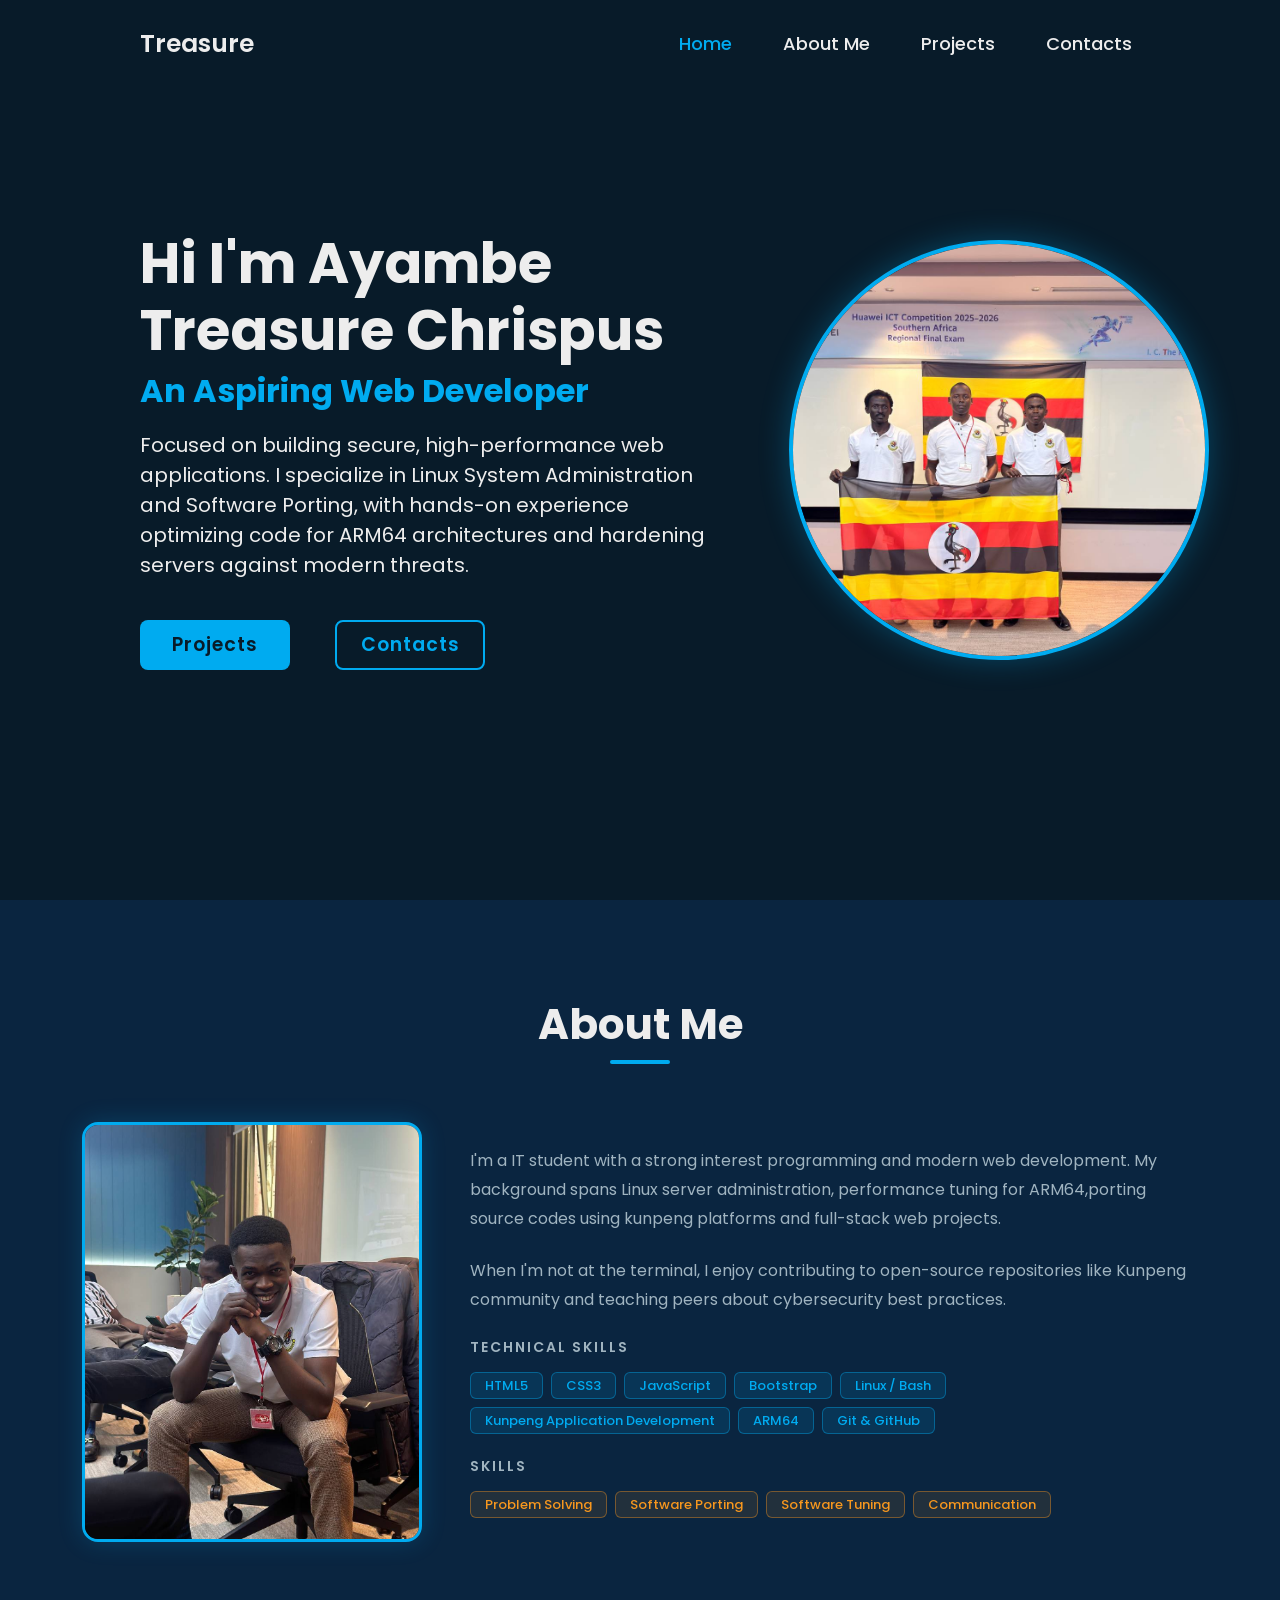
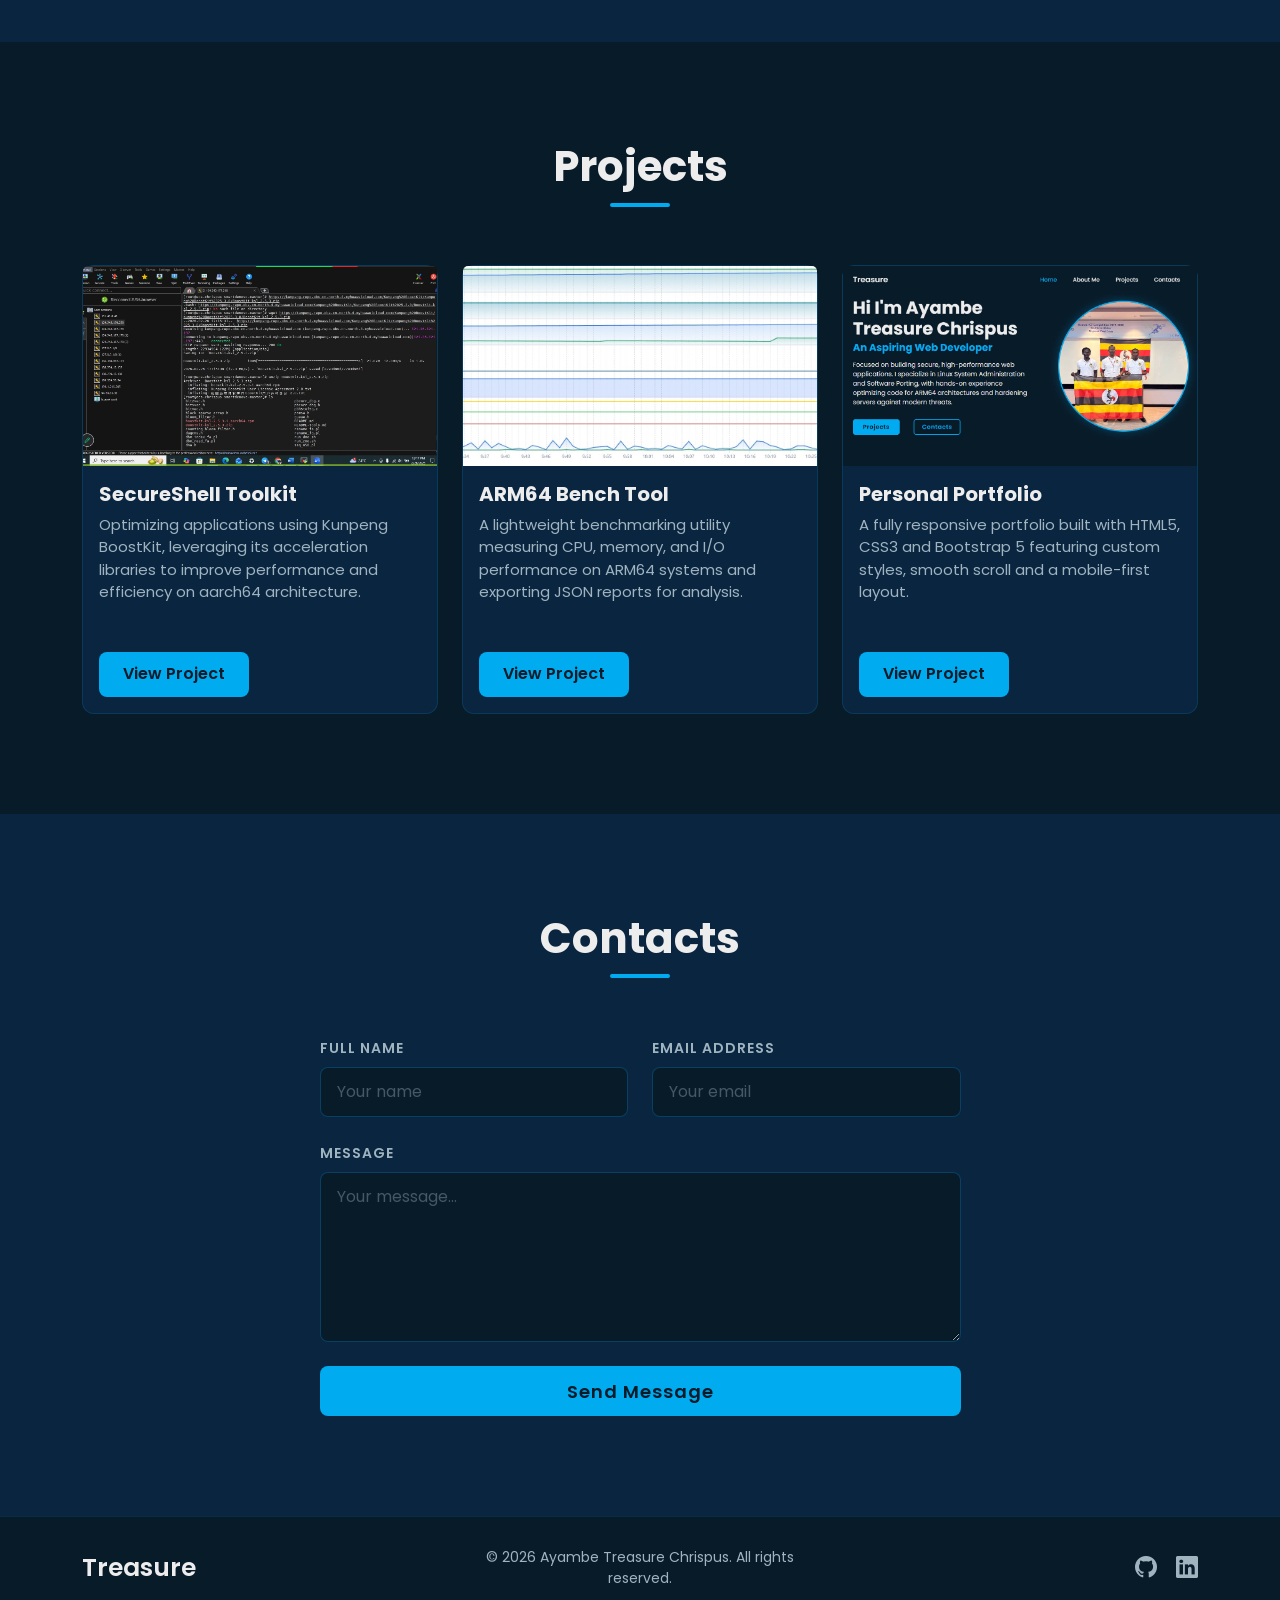
<file: index.html>
<!DOCTYPE html>
<html lang="en">
<head>
<meta charset="UTF-8">
<meta name="viewport" content="width=device-width, initial-scale=1.0">
<title>Ayambe Treasure Chrispus</title>
<link rel="preconnect" href="https://fonts.googleapis.com">
<link rel="preconnect" href="https://fonts.gstatic.com" crossorigin>
<link href="https://fonts.googleapis.com/css2?family=Poppins:wght@300;400;500;600;700&display=swap" rel="stylesheet">
<link rel="stylesheet" href="https://cdn.jsdelivr.net/npm/bootstrap@5.3.3/dist/css/bootstrap.min.css">
<link rel="stylesheet" href="https://cdn.jsdelivr.net/npm/bootstrap-icons@1.11.3/font/bootstrap-icons.min.css">
<link rel="stylesheet" href="style.css">
</head>
<body>

<header>
<nav class="navbar navbar-expand-lg fixed-top" id="mainNav">
<div class="container">
<a class="navbar-brand logo" href="#home">Treasure</a>
<button class="navbar-toggler" type="button" data-bs-toggle="collapse" data-bs-target="#navMenu" aria-controls="navMenu" aria-expanded="false" aria-label="Toggle navigation">
<span class="navbar-toggler-icon"></span>
</button>
<div class="collapse navbar-collapse" id="navMenu">
<ul class="navbar-nav ms-auto">
<li class="nav-item"><a class="nav-link active" href="#home">Home</a></li>
<li class="nav-item"><a class="nav-link" href="#about">About Me</a></li>
<li class="nav-item"><a class="nav-link" href="#projects">Projects</a></li>
<li class="nav-item"><a class="nav-link" href="#contact">Contacts</a></li>
</ul>
</div>
</div>
</nav>
</header>

<main>
<section class="home" id="home">
<div class="container">
<div class="row align-items-center min-vh-100">
<div class="col-12 col-lg-8 home-content">
<h1>Hi I'm Ayambe Treasure Chrispus</h1>
<h3>An Aspiring Web Developer</h3>
<p>
Focused on building secure, high-performance web applications. I specialize in Linux System Administration and Software Porting,
with hands-on experience optimizing code for ARM64 architectures and hardening servers against modern threats.
</p>
<div class="btn-box">
<a href="#projects">Projects</a>
<a href="#contact">Contacts</a>
</div>
</div>
<div class="col-12 col-lg-4 d-none d-lg-flex justify-content-center">
<img src="assests/7.jpg" alt="Ayambe Treasure Chrispus profile photo" class="hero-img" />
</div>
</div>
</div>
</section>

<section class="about-section" id="about">
<div class="container">
<div class="row justify-content-center mb-5">
<div class="col-12 text-center">
<h2 class="section-title">About Me</h2>
</div>
</div>
<div class="row align-items-center g-5">
<div class="col-12 col-md-4 text-center">
<img src="assests/9.jpg" alt="Ayambe Treasure Chrispus at a workstation" class="about-img img-fluid" />
</div>
<div class="col-12 col-md-8">
<p class="about-bio mb-4">
I'm a IT student with a strong interest  programming and modern web development.
My background spans Linux server administration, performance tuning for ARM64,porting source codes using kunpeng platforms and full-stack web projects.
</p>
<p class="about-bio mb-4">
When I'm not at the terminal, I enjoy contributing to open-source repositories like Kunpeng community and teaching peers about cybersecurity best practices.
</p>
<h5 class="skills-heading mb-3">Technical Skills</h5>
<div class="d-flex flex-wrap gap-2 mb-4">
<span class="badge skill-badge">HTML5</span>
<span class="badge skill-badge">CSS3</span>
<span class="badge skill-badge">JavaScript</span>
<span class="badge skill-badge">Bootstrap</span>
<span class="badge skill-badge">Linux / Bash</span>
<span class="badge skill-badge">Kunpeng Application Development</span>
<span class="badge skill-badge">ARM64</span>
<span class="badge skill-badge">Git &amp; GitHub</span>
</div>
<h5 class="skills-heading mb-3">Skills</h5>
<div class="d-flex flex-wrap gap-2">
<span class="badge skill-badge-soft">Problem Solving</span>
<span class="badge skill-badge-soft">Software Porting</span>
<span class="badge skill-badge-soft">Software Tuning</span>
<span class="badge skill-badge-soft">Communication</span>
</div>
</div>
</div>
</div>
</section>

<section class="projects-section" id="projects">
<div class="container">
<div class="row justify-content-center mb-5">
<div class="col-12 text-center">
<h2 class="section-title">Projects</h2>
</div>
</div>
<div class="row g-4">

<div class="col-12 col-md-6 col-lg-4">
<div class="card project-card h-100">
<img src="assests/12.jpg" class="card-img-top project-img" alt="SecureShell hardening toolkit project" />
<div class="card-body d-flex flex-column">
<h5 class="card-title">SecureShell Toolkit</h5>
<p class="card-text flex-grow-1">
Optimizing applications using Kunpeng BoostKit, leveraging its acceleration libraries
    to improve performance and efficiency on aarch64 architecture.
</p>
</p>
<a href="#" class="btn-project mt-3">View Project</a>
</div>
</div>
</div>

<div class="col-12 col-md-6 col-lg-4">
<div class="card project-card h-100">
<img src="assests/11.jpg" class="card-img-top project-img" alt="project screenshot" />
<div class="card-body d-flex flex-column">
<h5 class="card-title">ARM64 Bench Tool</h5>
<p class="card-text flex-grow-1">
A lightweight benchmarking utility measuring CPU, memory, and I/O performance
on ARM64 systems and exporting JSON reports for analysis.
</p>
<a href="#" class="btn-project mt-3">View Project</a>
</div>
</div>
</div>

<div class="col-12 col-md-6 col-lg-4">
<div class="card project-card h-100">
<img src="assests/13.jpg" class="card-img-top project-img" alt="Personal portfolio website project" />
<div class="card-body d-flex flex-column">
<h5 class="card-title">Personal Portfolio</h5>
<p class="card-text flex-grow-1">
A fully responsive portfolio built with HTML5, CSS3 and Bootstrap 5
featuring custom styles, smooth scroll and a mobile-first layout.
</p>
<a href="#" class="btn-project mt-3">View Project</a>
</div>
</div>
</div>

</div>
</div>
</section>

<section class="contact-section" id="contact">
<div class="container">
<div class="row justify-content-center mb-5">
<div class="col-12 text-center">
<h2 class="section-title">Contacts</h2>
</div>
</div>
<div class="row justify-content-center">
<div class="col-12 col-lg-7">
<div class="row g-4">
<div class="col-12 col-md-6">
<label for="contactName" class="form-label">Full Name</label>
<input type="text" class="form-control custom-input" id="contactName" placeholder="Your name" />
</div>
<div class="col-12 col-md-6">
<label for="contactEmail" class="form-label">Email Address</label>
<input type="email" class="form-control custom-input" id="contactEmail" placeholder="Your email" />
</div>
<div class="col-12">
<label for="contactMessage" class="form-label">Message</label>
<textarea class="form-control custom-input" id="contactMessage" rows="6" placeholder="Your message..."></textarea>
</div>
<div class="col-12">
<button type="button" onclick="sendMessage()" class="btn-submit">Send Message</button>
<p id="formMsg" class="form-msg mt-3 d-none"></p>
</div>
</div>
</div>
</div>
</div>
</section>

</main>

<footer class="site-footer">
<div class="container">
<div class="row align-items-center gy-3">
<div class="col-12 col-md-4 text-center text-md-start">
<span class="logo">Treasure</span>
</div>
<div class="col-12 col-md-4 text-center">
<p class="mb-0 footer-copy">&copy; 2026 Ayambe Treasure Chrispus. All rights reserved.</p>
</div>
<div class="col-12 col-md-4 text-center text-md-end">
<a href="#" class="footer-icon"><i class="bi bi-github"></i></a>
<a href="#" class="footer-icon"><i class="bi bi-linkedin"></i></a>
</div>
</div>
</div>
</footer>

<script src="https://cdn.jsdelivr.net/npm/bootstrap@5.3.3/dist/js/bootstrap.bundle.min.js"></script>
<script>
window.addEventListener('scroll', () => {
document.getElementById('mainNav').classList.toggle('nav-scrolled', window.scrollY > 50);
});

function sendMessage() {
const name = document.getElementById('contactName').value.trim();
const email = document.getElementById('contactEmail').value.trim();
const msg = document.getElementById('contactMessage').value.trim();
const fb = document.getElementById('formMsg');
if (name && email && msg) {
fb.textContent = "Message sent! I'll get back to you soon.";
fb.style.color = '#00abf0';
document.getElementById('contactName').value = '';
document.getElementById('contactEmail').value = '';
document.getElementById('contactMessage').value = '';
} else {
fb.textContent = 'Please fill in all fields.';
fb.style.color = '#f7971e';
}
fb.classList.remove('d-none');
}
</script>

</body>
</html>
</file>
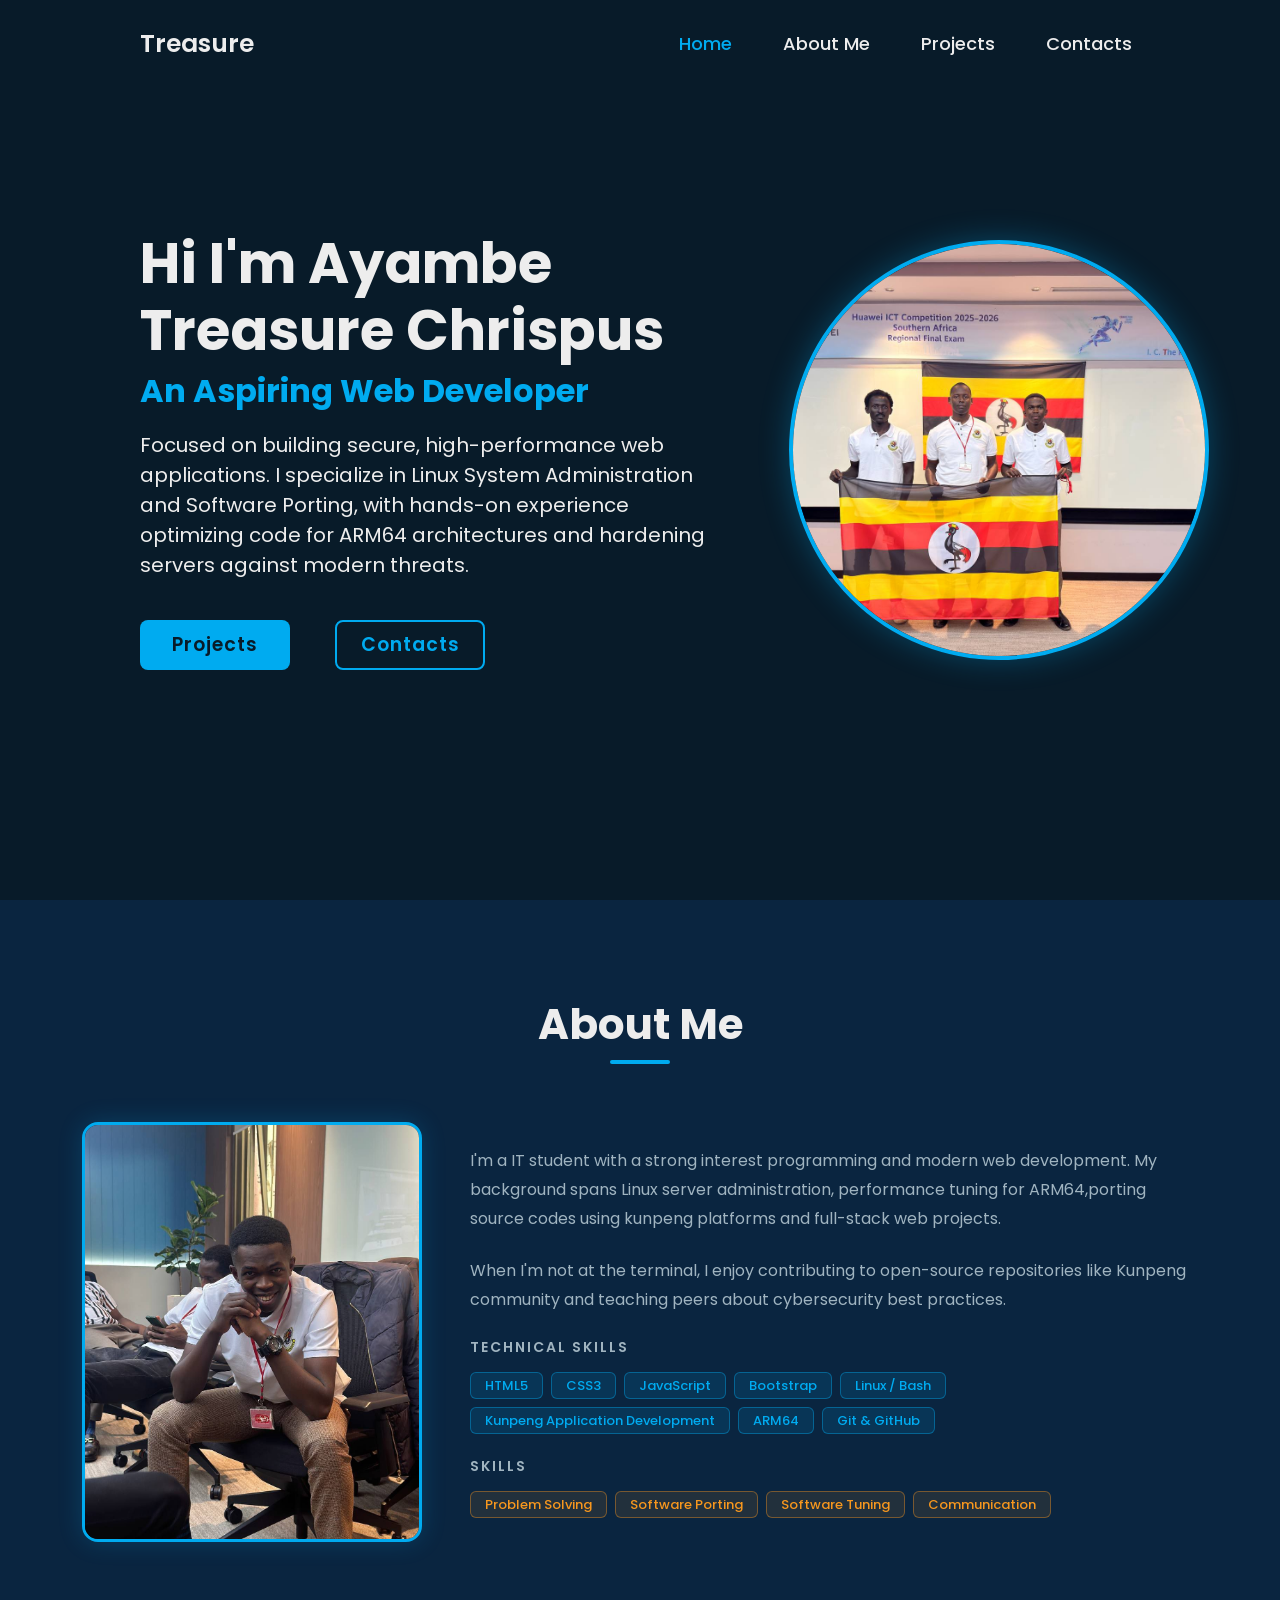
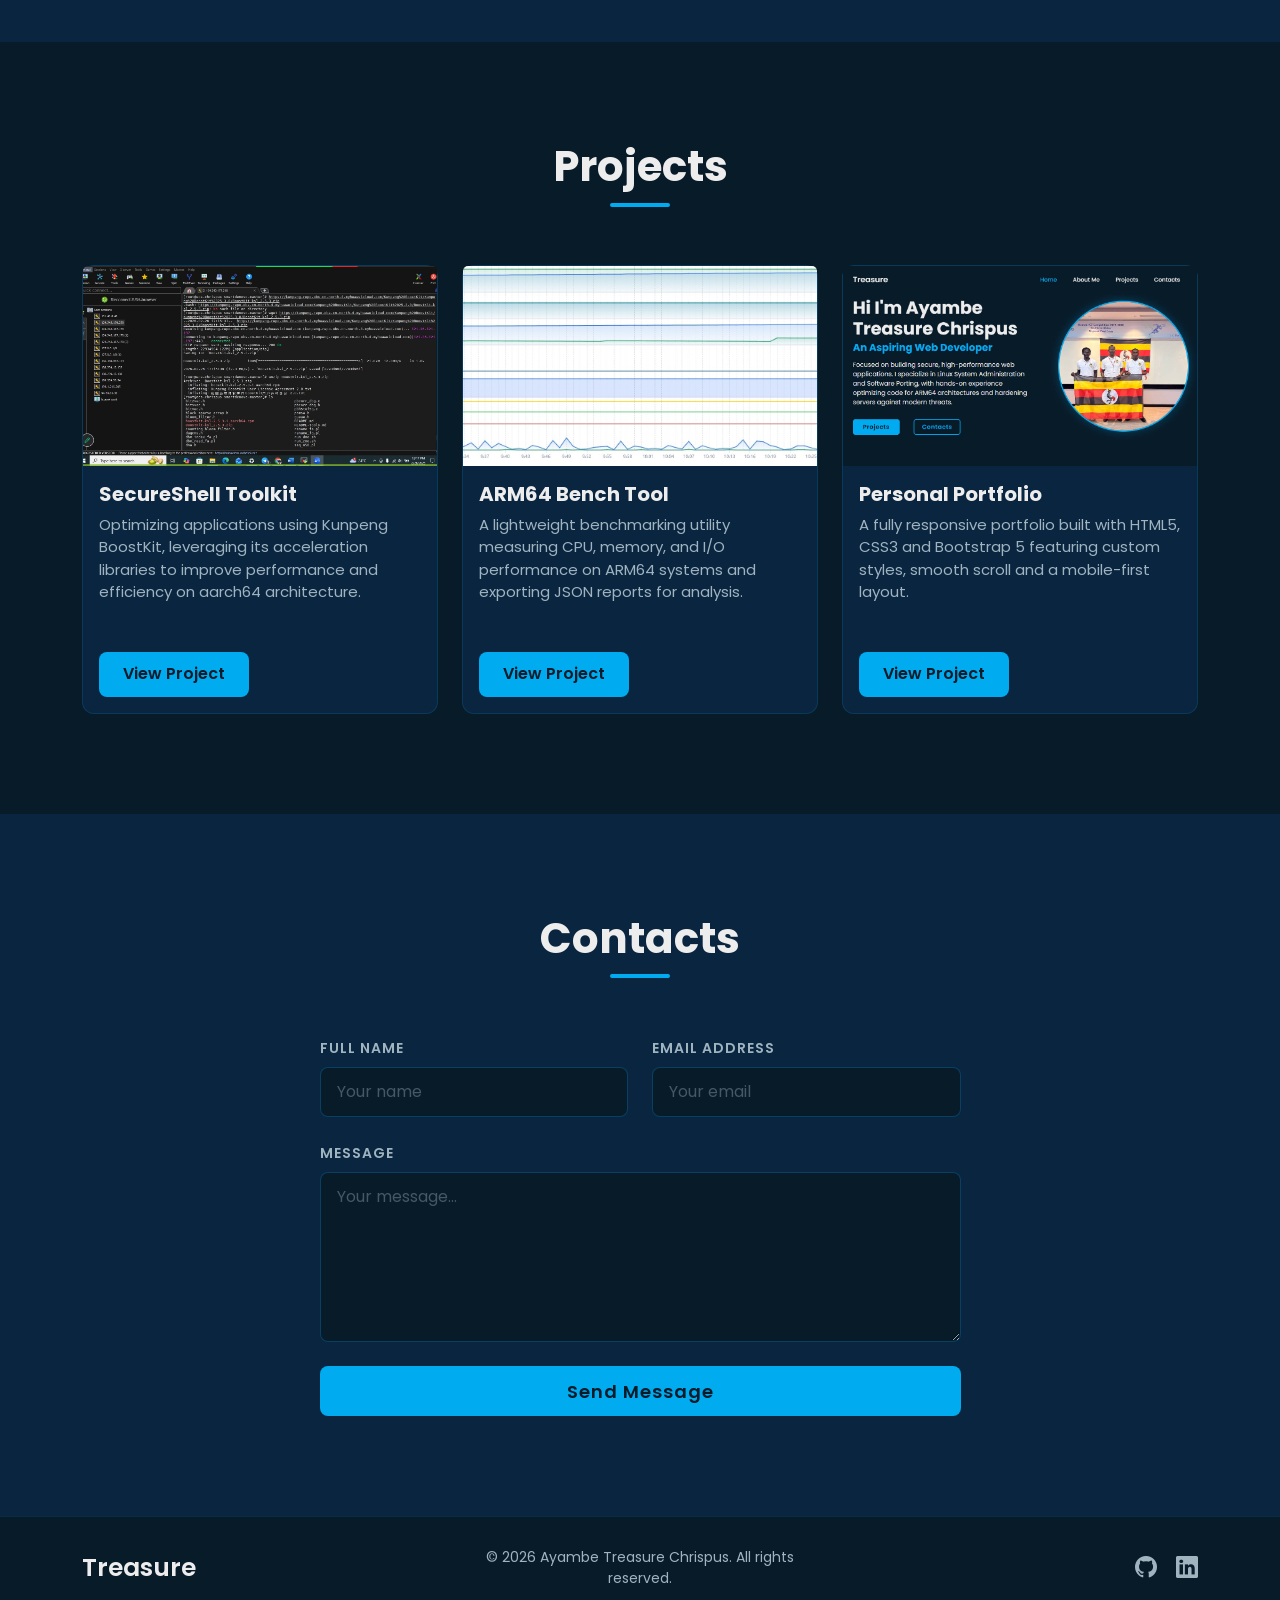
<file: Ayambe Treasure Chrispus.html>
<!DOCTYPE html>
<html lang="en">
<head>
<meta charset="UTF-8">
<meta name="viewport" content="width=device-width, initial-scale=1.0">
<title>Ayambe Treasure Chrispus</title>
<link rel="preconnect" href="https://fonts.googleapis.com">
<link rel="preconnect" href="https://fonts.gstatic.com" crossorigin>
<link href="https://fonts.googleapis.com/css2?family=Poppins:wght@300;400;500;600;700&display=swap" rel="stylesheet">
<link rel="stylesheet" href="https://cdn.jsdelivr.net/npm/bootstrap@5.3.3/dist/css/bootstrap.min.css">
<link rel="stylesheet" href="https://cdn.jsdelivr.net/npm/bootstrap-icons@1.11.3/font/bootstrap-icons.min.css">
<link rel="stylesheet" href="style.css">
</head>
<body>

<header>
<nav class="navbar navbar-expand-lg fixed-top" id="mainNav">
<div class="container">
<a class="navbar-brand logo" href="#home">Treasure</a>
<button class="navbar-toggler" type="button" data-bs-toggle="collapse" data-bs-target="#navMenu" aria-controls="navMenu" aria-expanded="false" aria-label="Toggle navigation">
<span class="navbar-toggler-icon"></span>
</button>
<div class="collapse navbar-collapse" id="navMenu">
<ul class="navbar-nav ms-auto">
<li class="nav-item"><a class="nav-link active" href="#home">Home</a></li>
<li class="nav-item"><a class="nav-link" href="#about">About Me</a></li>
<li class="nav-item"><a class="nav-link" href="#projects">Projects</a></li>
<li class="nav-item"><a class="nav-link" href="#contact">Contacts</a></li>
</ul>
</div>
</div>
</nav>
</header>

<main>
<section class="home" id="home">
<div class="container">
<div class="row align-items-center min-vh-100">
<div class="col-12 col-lg-8 home-content">
<h1>Hi I'm Ayambe Treasure Chrispus</h1>
<h3>An Aspiring Web Developer</h3>
<p>
Focused on building secure, high-performance web applications. I specialize in Linux System Administration and Software Porting,
with hands-on experience optimizing code for ARM64 architectures and hardening servers against modern threats.
</p>
<div class="btn-box">
<a href="#projects">Projects</a>
<a href="#contact">Contacts</a>
</div>
</div>
<div class="col-12 col-lg-4 d-none d-lg-flex justify-content-center">
<img src="assests/7.jpg" alt="Ayambe Treasure Chrispus profile photo" class="hero-img" />
</div>
</div>
</div>
</section>

<section class="about-section" id="about">
<div class="container">
<div class="row justify-content-center mb-5">
<div class="col-12 text-center">
<h2 class="section-title">About Me</h2>
</div>
</div>
<div class="row align-items-center g-5">
<div class="col-12 col-md-4 text-center">
<img src="assests/9.jpg" alt="Ayambe Treasure Chrispus at a workstation" class="about-img img-fluid" />
</div>
<div class="col-12 col-md-8">
<p class="about-bio mb-4">
I'm a IT student with a strong interest  programming and modern web development.
My background spans Linux server administration, performance tuning for ARM64,porting source codes using kunpeng platforms and full-stack web projects.
</p>
<p class="about-bio mb-4">
When I'm not at the terminal, I enjoy contributing to open-source repositories like Kunpeng community and teaching peers about cybersecurity best practices.
</p>
<h5 class="skills-heading mb-3">Technical Skills</h5>
<div class="d-flex flex-wrap gap-2 mb-4">
<span class="badge skill-badge">HTML5</span>
<span class="badge skill-badge">CSS3</span>
<span class="badge skill-badge">JavaScript</span>
<span class="badge skill-badge">Bootstrap</span>
<span class="badge skill-badge">Linux / Bash</span>
<span class="badge skill-badge">Kunpeng Application Development</span>
<span class="badge skill-badge">ARM64</span>
<span class="badge skill-badge">Git &amp; GitHub</span>
</div>
<h5 class="skills-heading mb-3">Skills</h5>
<div class="d-flex flex-wrap gap-2">
<span class="badge skill-badge-soft">Problem Solving</span>
<span class="badge skill-badge-soft">Software Porting</span>
<span class="badge skill-badge-soft">Software Tuning</span>
<span class="badge skill-badge-soft">Communication</span>
</div>
</div>
</div>
</div>
</section>

<section class="projects-section" id="projects">
<div class="container">
<div class="row justify-content-center mb-5">
<div class="col-12 text-center">
<h2 class="section-title">Projects</h2>
</div>
</div>
<div class="row g-4">

<div class="col-12 col-md-6 col-lg-4">
<div class="card project-card h-100">
<img src="assests/12.jpg" class="card-img-top project-img" alt="SecureShell hardening toolkit project" />
<div class="card-body d-flex flex-column">
<h5 class="card-title">SecureShell Toolkit</h5>
<p class="card-text flex-grow-1">
Optimizing applications using Kunpeng BoostKit, leveraging its acceleration libraries
    to improve performance and efficiency on aarch64 architecture.
</p>
</p>
<a href="#" class="btn-project mt-3">View Project</a>
</div>
</div>
</div>

<div class="col-12 col-md-6 col-lg-4">
<div class="card project-card h-100">
<img src="assests/11.jpg" class="card-img-top project-img" alt="project screenshot" />
<div class="card-body d-flex flex-column">
<h5 class="card-title">ARM64 Bench Tool</h5>
<p class="card-text flex-grow-1">
A lightweight benchmarking utility measuring CPU, memory, and I/O performance
on ARM64 systems and exporting JSON reports for analysis.
</p>
<a href="#" class="btn-project mt-3">View Project</a>
</div>
</div>
</div>

<div class="col-12 col-md-6 col-lg-4">
<div class="card project-card h-100">
<img src="assests/13.jpg" class="card-img-top project-img" alt="Personal portfolio website project" />
<div class="card-body d-flex flex-column">
<h5 class="card-title">Personal Portfolio</h5>
<p class="card-text flex-grow-1">
A fully responsive portfolio built with HTML5, CSS3 and Bootstrap 5
featuring custom styles, smooth scroll and a mobile-first layout.
</p>
<a href="#" class="btn-project mt-3">View Project</a>
</div>
</div>
</div>

</div>
</div>
</section>

<section class="contact-section" id="contact">
<div class="container">
<div class="row justify-content-center mb-5">
<div class="col-12 text-center">
<h2 class="section-title">Contacts</h2>
</div>
</div>
<div class="row justify-content-center">
<div class="col-12 col-lg-7">
<div class="row g-4">
<div class="col-12 col-md-6">
<label for="contactName" class="form-label">Full Name</label>
<input type="text" class="form-control custom-input" id="contactName" placeholder="Your name" />
</div>
<div class="col-12 col-md-6">
<label for="contactEmail" class="form-label">Email Address</label>
<input type="email" class="form-control custom-input" id="contactEmail" placeholder="Your email" />
</div>
<div class="col-12">
<label for="contactMessage" class="form-label">Message</label>
<textarea class="form-control custom-input" id="contactMessage" rows="6" placeholder="Your message..."></textarea>
</div>
<div class="col-12">
<button type="button" onclick="sendMessage()" class="btn-submit">Send Message</button>
<p id="formMsg" class="form-msg mt-3 d-none"></p>
</div>
</div>
</div>
</div>
</div>
</section>

</main>

<footer class="site-footer">
<div class="container">
<div class="row align-items-center gy-3">
<div class="col-12 col-md-4 text-center text-md-start">
<span class="logo">Treasure</span>
</div>
<div class="col-12 col-md-4 text-center">
<p class="mb-0 footer-copy">&copy; 2026 Ayambe Treasure Chrispus. All rights reserved.</p>
</div>
<div class="col-12 col-md-4 text-center text-md-end">
<a href="#" class="footer-icon"><i class="bi bi-github"></i></a>
<a href="#" class="footer-icon"><i class="bi bi-linkedin"></i></a>
</div>
</div>
</div>
</footer>

<script src="https://cdn.jsdelivr.net/npm/bootstrap@5.3.3/dist/js/bootstrap.bundle.min.js"></script>
<script>
window.addEventListener('scroll', () => {
document.getElementById('mainNav').classList.toggle('nav-scrolled', window.scrollY > 50);
});

function sendMessage() {
const name = document.getElementById('contactName').value.trim();
const email = document.getElementById('contactEmail').value.trim();
const msg = document.getElementById('contactMessage').value.trim();
const fb = document.getElementById('formMsg');
if (name && email && msg) {
fb.textContent = "Message sent! I'll get back to you soon.";
fb.style.color = '#00abf0';
document.getElementById('contactName').value = '';
document.getElementById('contactEmail').value = '';
document.getElementById('contactMessage').value = '';
} else {
fb.textContent = 'Please fill in all fields.';
fb.style.color = '#f7971e';
}
fb.classList.remove('d-none');
}
</script>

</body>
</html>
</file>
<file: style.css>
* {
    margin: 0;
    padding: 0;
    box-sizing: border-box;
    font-family: "Poppins", sans-serif;
}

html {
    scroll-behavior: smooth;
}

body {
    background: #081b29;
    color: #ededed;
}

#mainNav {
    background: transparent;
    padding: 20px 10%;
    transition: .3s;
}

#mainNav.nav-scrolled {
    background: #081b29;
    padding: 12px 10%;
    box-shadow: 0 4px 20px rgba(0,0,0,0.5);
}

.logo {
    font-size: 25px;
    color: #ededed ;
    text-decoration: none;
    font-weight: 600;
}

.navbar-nav .nav-link {
    font-size: 18px;
    color: #ededed ;
    font-weight: 500;
    margin-left: 35px;
    transition: .3s;
}

.navbar-nav .nav-link:hover,
.navbar-nav .nav-link.active {
    color: #00abf0 ;
}

.navbar-toggler {
    border-color: #00abf0 ;
}

.navbar-toggler-icon {
    filter: invert(1);
}

.home {
    height: 100vh;
    background-attachment: url('5.jpg') no-repeat;
    background-size: cover;
    background-position: center;
    display: flex;
    align-items: center;
    padding: 0 10%;
}

.home-content {
    max-width: 600px;
}

.home-content h1 {
    font-size: 56px;
    font-weight: 700;
    line-height: 1.2;
}

.home-content h3 {
    font-size: 32px;
    font-weight: 700;
    color: #00abf0;
}

.home-content p {
    font-size: 20px;
    margin: 20px 0 40px;
}

.hero-img {
    width: 420px;
    height: 420px;
    border-radius: 60%;
    object-fit: cover;
    border: 4px solid #00abf0;
    box-shadow: 0 0 30px rgba(0,171,240,0.3);
    margin-left: 200px;
    display: block;
}

.btn-box {
    display: flex;
    justify-content: space-between;
    width: 345px;
    height: 50px;
}

.btn-box a {
    position: relative;
    display: inline-flex;
    justify-content: center;
    align-items: center;
    width: 150px;
    height: 100%;
    background: #00abf0;
    border-radius: 8px;
    font-size: 19px;
    color: #081b29;
    text-decoration: none;
    font-weight: 600;
    letter-spacing: 1px;
    z-index: 1;
    overflow: hidden;
    transition: .5s;
}

.btn-box a:hover {
    color: #00abf0;
}

.btn-box a:nth-child(2) {
    background: transparent;
    color: #00abf0;
    border: 2px solid #00abf0;
}

.btn-box a:nth-child(2):hover {
    color: #081b29;
}

.btn-box a::before {
    content: '';
    position: absolute;
    top: 0;
    left: 0;
    width: 0;
    height: 100%;
    background: #081b29;
    z-index: -1;
    transition: .5s;
}

.btn-box a:nth-child(2)::before {
    background: #00abf0;
}

.btn-box a:hover::before {
    width: 100%;
}

.about-section {
    padding: 100px 0;
    background: #0a2540;
}

.section-title {
    font-size: 42px;
    font-weight: 700;
    color: #ededed;
    margin-bottom: 10px;
}

.section-title::after {
    content: '';
    display: block;
    width: 60px;
    height: 4px;
    background: #00abf0;
    margin: 10px auto 0;
    border-radius: 2px;
}

.about-img {
    width: 400px;
    height: 420px;
    border-radius: 16px;
    object-fit: cover;
    border: 3px solid #00abf0;
    box-shadow: 0 0 25px rgba(0,171,240,0.2);
}

.about-bio {
    font-size: 16px;
    color: #a0b4c0;
    line-height: 1.8;
}

.skills-heading {
    font-size: 14px;
    text-transform: uppercase;
    letter-spacing: 2px;
    color: #a0b4c0;
    font-weight: 600;
}

.skill-badge {
    background-color: rgba(0,171,240,0.12) ;
    color: #00abf0 ;
    border: 1px solid rgba(0,171,240,0.4);
    border-radius: 6px ;
    padding: 6px 14px ;
    font-size: 13px ;
    font-weight: 500 ;
}

.skill-badge-soft {
    background-color: rgba(247,151,30,0.1) ;
    color: #f7971e ;
    border: 1px solid rgba(247,151,30,0.4);
    border-radius: 6px ;
    padding: 6px 14px ;
    font-size: 13px ;
    font-weight: 500 ;
}

.projects-section {
    padding: 100px 0;
    background: #081b29;
}

.project-card {
    background-color: #0a2540 ;
    border: 1px solid rgba(0,171,240,0.15) ;
    border-radius: 12px ;
    transition: transform .3s, box-shadow .3s;
}

.project-card:hover {
    transform: translateY(-8px);
    box-shadow: 0 15px 40px rgba(0,0,0,0.4) ;
    border-color: #00abf0 ;
}

.project-img {
    height: 200px;
    object-fit: cover;
}

.card-title {
    font-size: 20px ;
    font-weight: 700 ;
    color: #ededed ;
}

.card-text {
    font-size: 15px ;
    color: #a0b4c0 ;
}

.card-body {
    background: transparent ;
}

.btn-project {
    position: relative;
    display: inline-flex;
    justify-content: center;
    align-items: center;
    width: 150px;
    height: 45px;
    background: #00abf0;
    border-radius: 8px;
    font-size: 16px;
    color: #081b29;
    text-decoration: none;
    font-weight: 600;
    overflow: hidden;
    z-index: 1;
    transition: .5s;
}

.btn-project:hover {
    color: #00abf0;
}

.btn-project::before {
    content: '';
    position: absolute;
    top: 0;
    left: 0;
    width: 0;
    height: 100%;
    background: #081b29;
    z-index: -1;
    transition: .5s;
}

.btn-project:hover::before {
    width: 100%;
}

.contact-section {
    padding: 100px 0;
    background: #0a2540;
}

.form-label {
    font-size: 14px ;
    font-weight: 600 ;
    color: #a0b4c0 ;
    text-transform: uppercase;
    letter-spacing: 1px;
    margin-bottom: 8px replace all;
}

.custom-input {
    background-color: #081b29 ;
    border: 1px solid rgba(0,171,240,0.2) ;
    border-radius: 8px ;
    color: #ededed ;
    font-size: 16px ;
    padding: 12px 16px ;
    transition: border-color .3s ;
}

.custom-input::placeholder {
    color: rgba(160,180,192,0.4);
}

.custom-input:focus {
    background-color: #081b29;
    border-color: #00abf0;
    box-shadow: 0 0 0 3px rgba(0,171,240,0.15);
    color: #ededed;
}

.btn-submit {
    position: relative;
    display: inline-flex;
    justify-content: center;
    align-items: center;
    width: 100%;
    height: 50px;
    background: #00abf0;
    border: none;
    border-radius: 8px;
    font-size: 18px;
    color: #081b29;
    font-weight: 600;
    letter-spacing: 1px;
    overflow: hidden;
    cursor: pointer;
    z-index: 1;
    transition: .5s;
}

.btn-submit:hover {
    color: #00abf0;
}

.btn-submit::before {
    content: '';
    position: absolute;
    top: 0;
    left: 0;
    width: 0;
    height: 100%;
    background: #081b29;
    z-index: -1;
    transition: .5s;
}

.btn-submit:hover::before {
    width: 100%;
}

.form-msg {
    font-size: 15px;
    font-weight: 500;
}

.site-footer {
    padding: 30px 0;
    background: #081b29;
    border-top: 1px solid rgba(0,171,240,0.12);
}

.footer-copy {
    font-size: 14px;
    color: #a0b4c0;
}

.footer-icon {
    font-size: 22px;
    color: #a0b4c0;
    margin-left: 15px;
    text-decoration: none;
    transition: .3s;
}

.footer-icon:hover {
    color: #00abf0;
}

@media (max-width: 991.98px) {
    .home { padding: 0 5%; }
    .home-content h1 { font-size: 38px; }
    .home-content h3 { font-size: 24px; }
    .home-content p { font-size: 16px; }
    .btn-box { width: 100%; }
}

@media (max-width: 767.98px) {
    .home-content h1 { font-size: 30px; }
    .home-content h3 { font-size: 20px; }
    .about-section,
    .projects-section,
    .contact-section { padding: 60px 0; }
}
</file>
